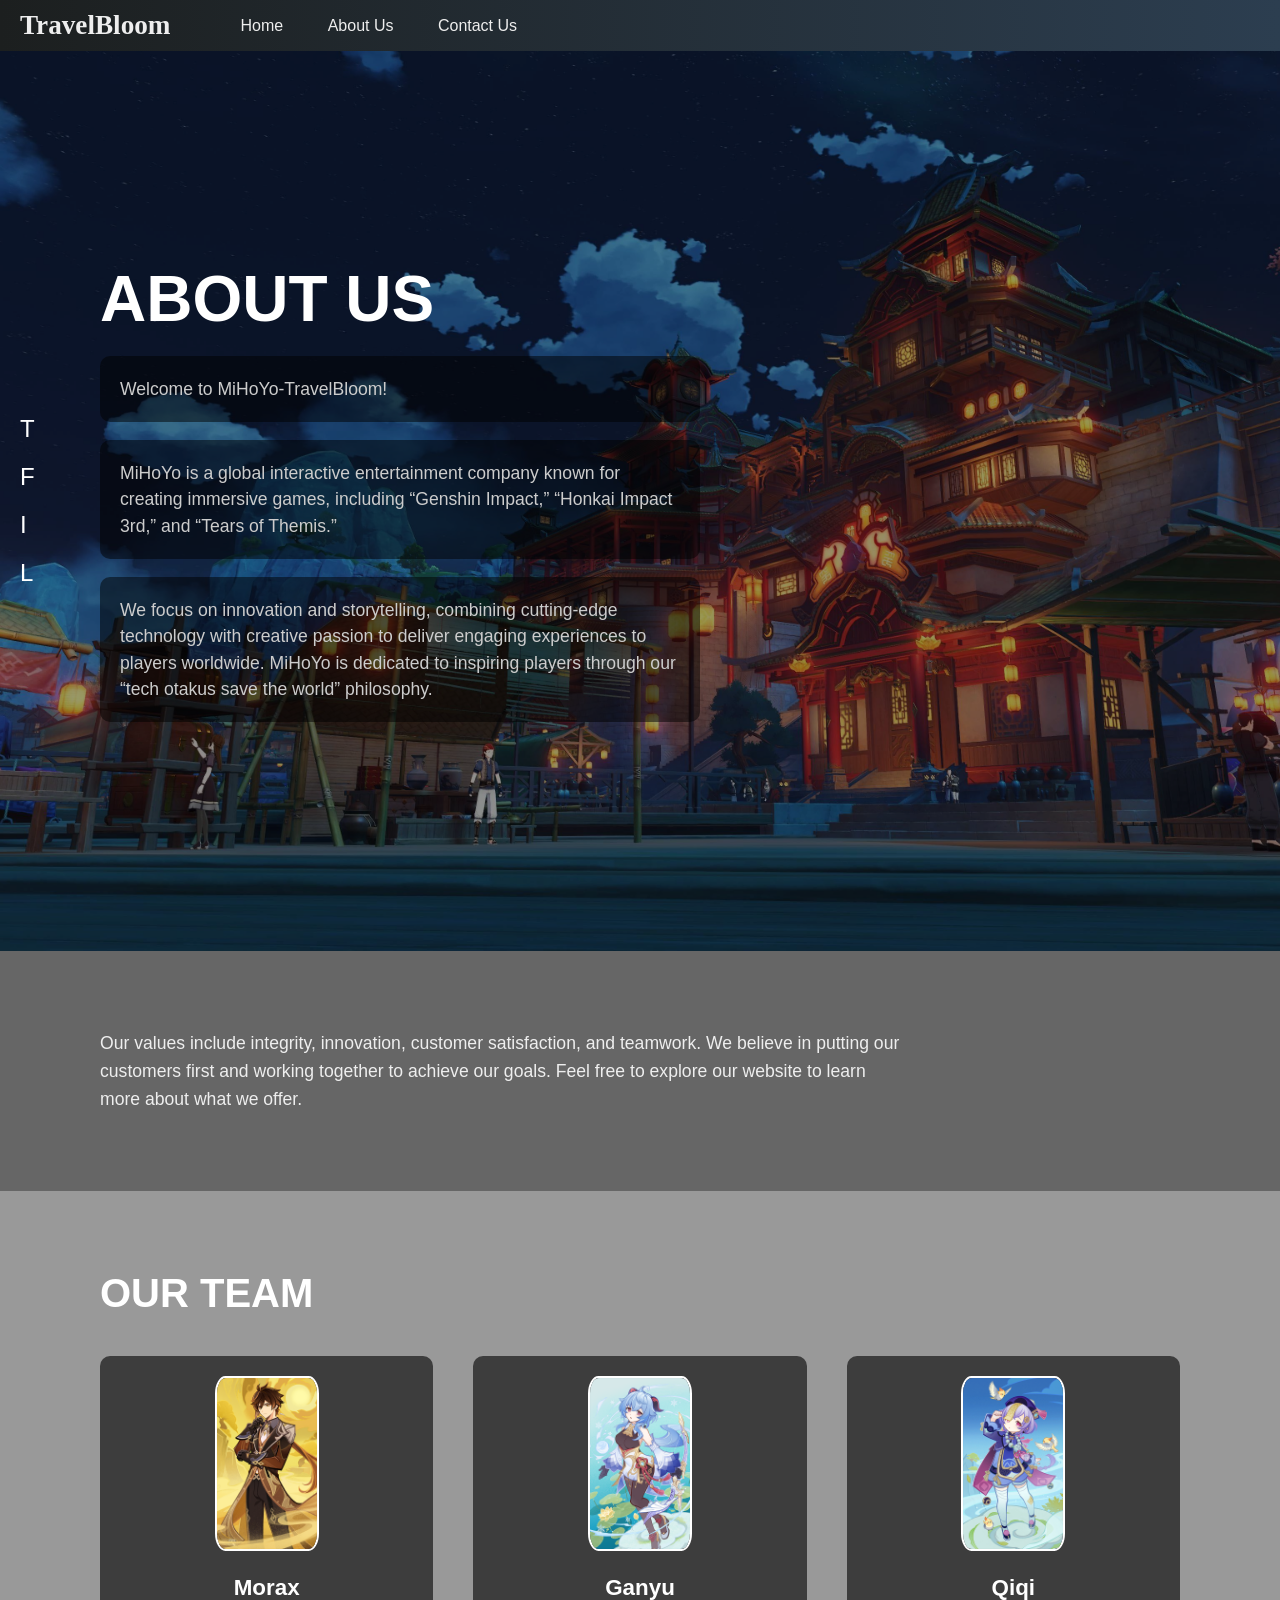
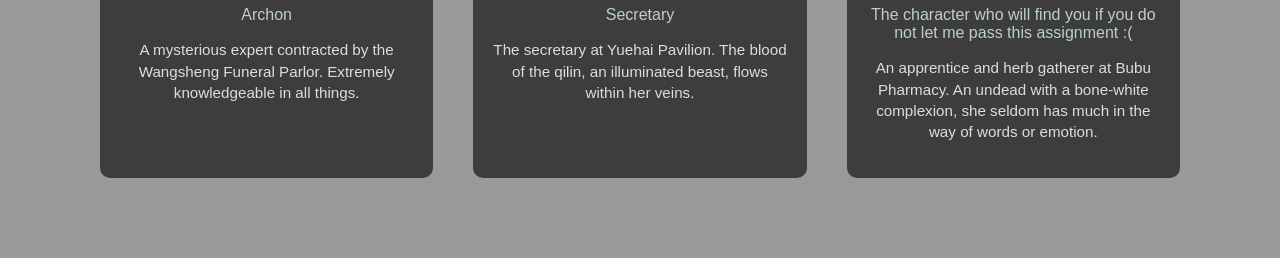
<file: travelRecommendation/about.html>
<!DOCTYPE html>
<html lang="en">
<head>
    <meta charset="UTF-8" />
    <meta name="viewport" content="width=device-width, initial-scale=1.0"/>
    <title>TravelBloom - About Us</title>
    <link rel="stylesheet" href="css/about.css">
    <style>
        body {
            margin: 0;
            font-family: Arial, sans-serif;
            color: #fff;
        }

        /* Navigation Bar */
        nav {
            display: flex;
            align-items: center;
            background: linear-gradient(to right, #1c1f1f, #2c3e50);
            padding: 10px 20px;
        }

        .logo {
            font-weight: bold;
            font-size: 1.7em;
            font-family: 'Georgia', serif;
            color: #eee;
            margin-right: 50px;
        }

        .nav-links a {
            text-decoration: none;
            color: #eee;
            margin: 0 20px;
            font-weight: 500;
            font-size: 1em;
        }

        .nav-links a:hover {
            color: #bcd0ce;
        }

        .nav-links {
            flex: 1;
        }

        /* Hero Section */
        .hero {
            position: relative;
            width: 100%;
            height: 100vh;
            background-image: url('images/background.jpg'); /* Replace with your own image */
            background-size: cover;
            background-position: center;
            display: flex;
            align-items: center;
            justify-content: flex-start;
            padding-left: 100px;
        }

        .overlay {
            position: absolute;
            top: 0; left: 0;
            width: 100%; height: 100%;
            background: rgba(0, 0, 0, 0.4);
        }

        .hero-content {
            position: relative;
            max-width: 600px;
        }

        .hero-content h1 {
            font-size: 4em;
            text-transform: uppercase;
            margin: 0 0 20px 0;
            font-weight: 700;
        }

        .hero-description {
            font-size: 1.1em;
            line-height: 1.5em;
            color: #ccc;
            background: rgba(0,0,0,0.5);
            padding: 20px;
            border-radius: 10px;
        }

        .social-icons {
            position: absolute;
            top: 50%;
            left: 20px;
            transform: translateY(-50%);
            display: flex;
            flex-direction: column;
            z-index: 10;
        }

        .social-icons a {
            text-decoration: none;
            color: #fff;
            margin: 10px 0;
            font-size: 24px;
            transition: color 0.3s ease;
        }

        .social-icons a:hover {
            color: #4cb5ae;
        }

        /* About Section */
        .about-section {
            position: relative;
            background: rgba(0,0,0,0.6);
            padding: 60px 100px;
            text-align: left;
        }

        .about-section h2 {
            font-size: 3em;
            margin-bottom: 20px;
            text-transform: uppercase;
        }

        .about-section p {
            font-size: 1.1em;
            line-height: 1.6em;
            color: #eee;
            max-width: 800px;
        }

        /* Team Section */
        .team-section {
            background: rgba(0,0,0,0.4);
            padding: 40px 100px 80px;
        }

        .team-section h3 {
            font-size: 2.5em;
            margin-bottom: 40px;
            text-transform: uppercase;
        }

        .team-members {
            display: flex;
            gap: 40px;
            flex-wrap: wrap;
        }

        .team-member {
            background: rgba(0,0,0,0.6);
            border-radius: 10px;
            padding: 20px;
            flex: 1 1 250px;
            max-width: 300px;
            text-align: center;
        }

        .team-member h4 {
            margin: 10px 0 5px;
            font-size: 1.4em;
        }

        .team-member span {
            display: block;
            font-size: 1em;
            color: #bcd0ce;
            margin-bottom: 15px;
        }

        .team-member p {
            font-size: 0.95em;
            line-height: 1.4em;
            color: #ddd;
        }

        @media(max-width: 768px) {
            .hero-content h1 {
                font-size: 3em;
            }

            .about-section, .team-section {
                padding: 40px 20px;
            }
        }
    </style>
</head>
<body>
<nav>
    <div class="logo">TravelBloom</div>
    <div class="nav-links">
        <a href="travel_recommendation.html">Home</a>
        <a href="about.html">About Us</a>
        <a href="contact.html">Contact Us</a>
    </div>
</nav>

<!-- Hero with About Us title -->
<section class="hero">
    <div class="overlay"></div>
    <div class="social-icons">
        <a href="#" title="Twitter">T</a>
        <a href="#" title="Facebook">F</a>
        <a href="#" title="Instagram">I</a>
        <a href="#" title="LinkedIn">L</a>
    </div>
    <div class="hero-content">
        <h1>About Us</h1>
        <p class="hero-description">
            Welcome to MiHoYo-TravelBloom!
        </p>

        <p class="hero-description">
            MiHoYo is a global interactive entertainment company known for creating immersive games, including “Genshin Impact,” “Honkai Impact 3rd,” and “Tears of Themis.”
        </p>

        <p class="hero-description">
           We focus on innovation and storytelling, combining cutting-edge technology with creative passion to deliver engaging experiences to players worldwide.
            MiHoYo is dedicated to inspiring players through our “tech otakus save the world” philosophy.
        </p>
    </div>
</section>

<!-- Company Information Section -->
<section class="about-section">
    <p>
        Our values include integrity, innovation, customer satisfaction, and teamwork. We believe in putting our customers first
        and working together to achieve our goals. Feel free to explore our website to learn more about what we offer.
    </p>
</section>

<!-- Team Section -->
<section class="team-section">
    <h3>Our Team</h3>
    <div class="team-members">
        <div class="team-member">
            <img src="images/zhongli.png" alt="zhongli" />
            <h4>Morax</h4>
            <span>Archon</span>
            <p>A mysterious expert contracted by the Wangsheng Funeral Parlor. Extremely knowledgeable in all things.</p>
        </div>
        <div class="team-member">
            <img src="images/ganyu.png" alt="ganyu" />
            <h4>Ganyu</h4>
            <span>Secretary</span>
            <p>The secretary at Yuehai Pavilion. The blood of the qilin, an illuminated beast, flows within her veins.</p>
        </div>
        <div class="team-member">
            <img src="images/qiqi.png" alt="qiqi" />
            <h4>Qiqi</h4>
            <span>The character who will find you if you do not let me pass this assignment :(</span>
            <p>An apprentice and herb gatherer at Bubu Pharmacy. An undead with a bone-white complexion, she seldom has much in the way of words or emotion.</p>
        </div>
    </div>
</section>
</body>
</html>
</file>
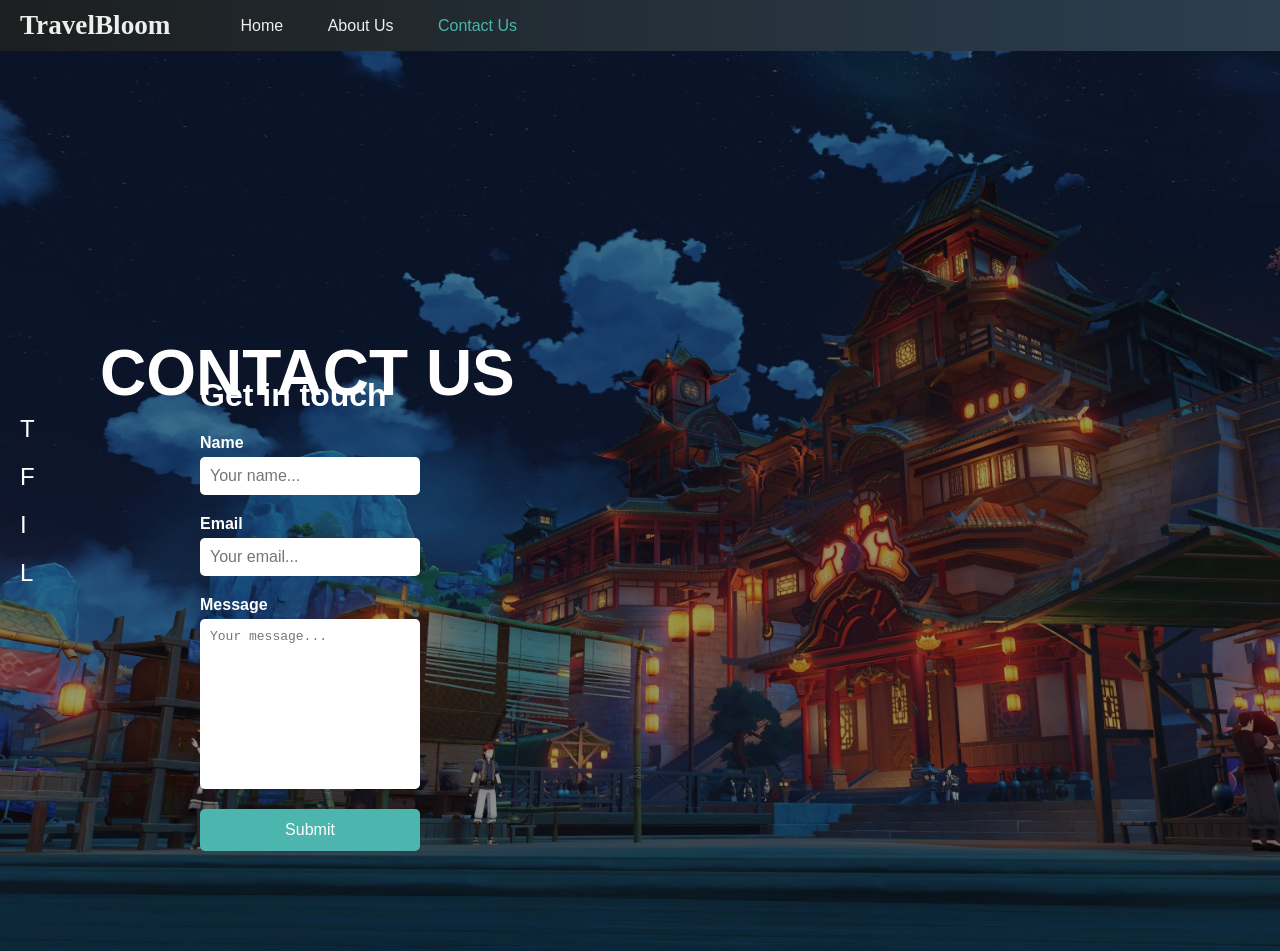
<file: travelRecommendation/contact.html>
<!DOCTYPE html>
<html lang="en">
<head>
    <meta charset="UTF-8" />
    <meta name="viewport" content="width=device-width, initial-scale=1.0"/>
    <title>TravelBloom - Contact Us</title>
    <link rel="stylesheet" href="css/contact.css">
    <style>
        body {
            margin: 0;
            font-family: Arial, sans-serif;
            color: #fff;
        }

        /* Navigation Bar */
        nav {
            display: flex;
            align-items: center;
            background: linear-gradient(to right, #1c1f1f, #2c3e50);
            padding: 10px 20px;
        }

        .logo {
            font-weight: bold;
            font-size: 1.7em;
            font-family: 'Georgia', serif;
            color: #eee;
            margin-right: 50px;
        }

        .nav-links a {
            text-decoration: none;
            color: #eee;
            margin: 0 20px;
            font-weight: 500;
            font-size: 1em;
        }

        .nav-links a:hover {
            color: #bcd0ce;
        }

        .nav-links {
            flex: 1;
        }

        /* Hero Section */

        .overlay {
            position: absolute;
            top: 0; left: 0;
            width: 100%; height: 100%;
            background: rgba(0, 0, 0, 0.4);
        }

        .hero-content {
            position: relative;
            max-width: 600px;
        }

        .hero-content h1 {
            font-size: 4em;
            text-transform: uppercase;
            margin: 0 0 20px 0;
            font-weight: 700;
        }

        .contact-section {
            position: relative;
            padding: 100px 100px;
            display: flex;
            flex-direction: column;
            max-width: 500px;
            margin-top: -20vh; /* Pulls the form up into the hero section area */
        }

        .contact-section h2 {
            font-size: 2em;
            margin-bottom: 20px;
        }

        .contact-form {
            display: flex;
            flex-direction: column;
        }

        .contact-form label {
            margin-bottom: 5px;
            font-weight: bold;
            font-size: 1em;
        }

        .contact-form input[type="text"],
        .contact-form input[type="email"],
        .contact-form textarea {
            padding: 10px;
            margin-bottom: 20px;
            border: none;
            border-radius: 5px;
            font-size: 1em;
            color: #333;
        }

        .contact-form textarea {
            height: 150px;
            resize: none;
        }

        .contact-form button[type="submit"] {
            background: #4cb5ae;
            color: #fff;
            border: none;
            padding: 12px 20px;
            font-size: 1em;
            border-radius: 5px;
            cursor: pointer;
        }

        .contact-form button[type="submit"]:hover {
            background: #3a928a;
        }

        .social-icons {
            position: absolute;
            top: 50%;
            left: 20px;
            transform: translateY(-50%);
            display: flex;
            flex-direction: column;
            z-index: 10;
        }

        .social-icons a {
            text-decoration: none;
            color: #fff;
            margin: 10px 0;
            font-size: 24px;
            transition: color 0.3s ease;
        }

        .social-icons a:hover {
            color: #4cb5ae;
        }

        @media(max-width: 768px) {
            .hero-content h1 {
                font-size: 3em;
            }

            .contact-section {
                padding: 40px 20px;
                margin-top: 0;
                max-width: 90%;
            }
        }
    </style>
</head>
<body>
<nav>
    <div class="logo">TravelBloom</div>
    <div class="nav-links">
        <a href="travel_recommendation.html">Home</a>
        <a href="about.html">About Us</a>
        <a href="contact.html" style="color: #4cb5ae;">Contact Us</a>
    </div>
</nav>

<section class="hero">
    <div class="overlay"></div>
    <div class="social-icons">
        <!-- Replace placeholders with actual icons or Font Awesome -->
        <a href="#" title="Twitter">T</a>
        <a href="#" title="Facebook">F</a>
        <a href="#" title="Instagram">I</a>
        <a href="#" title="LinkedIn">L</a>
    </div>
    <div class="hero-content">
        <h1>Contact Us</h1>
        <div class="contact-section">
            <h2>Get in touch</h2>
            <form class="contact-form" action="#" method="post">
                <label for="name">Name</label>
                <input type="text" id="name" name="name" placeholder="Your name..." required>

                <label for="email">Email</label>
                <input type="email" id="email" name="email" placeholder="Your email..." required>

                <label for="message">Message</label>
                <textarea id="message" name="message" placeholder="Your message..." required></textarea>

                <button type="submit">Submit</button>
            </form>
        </div>
    </div>
</section>
</body>
</html>
</file>
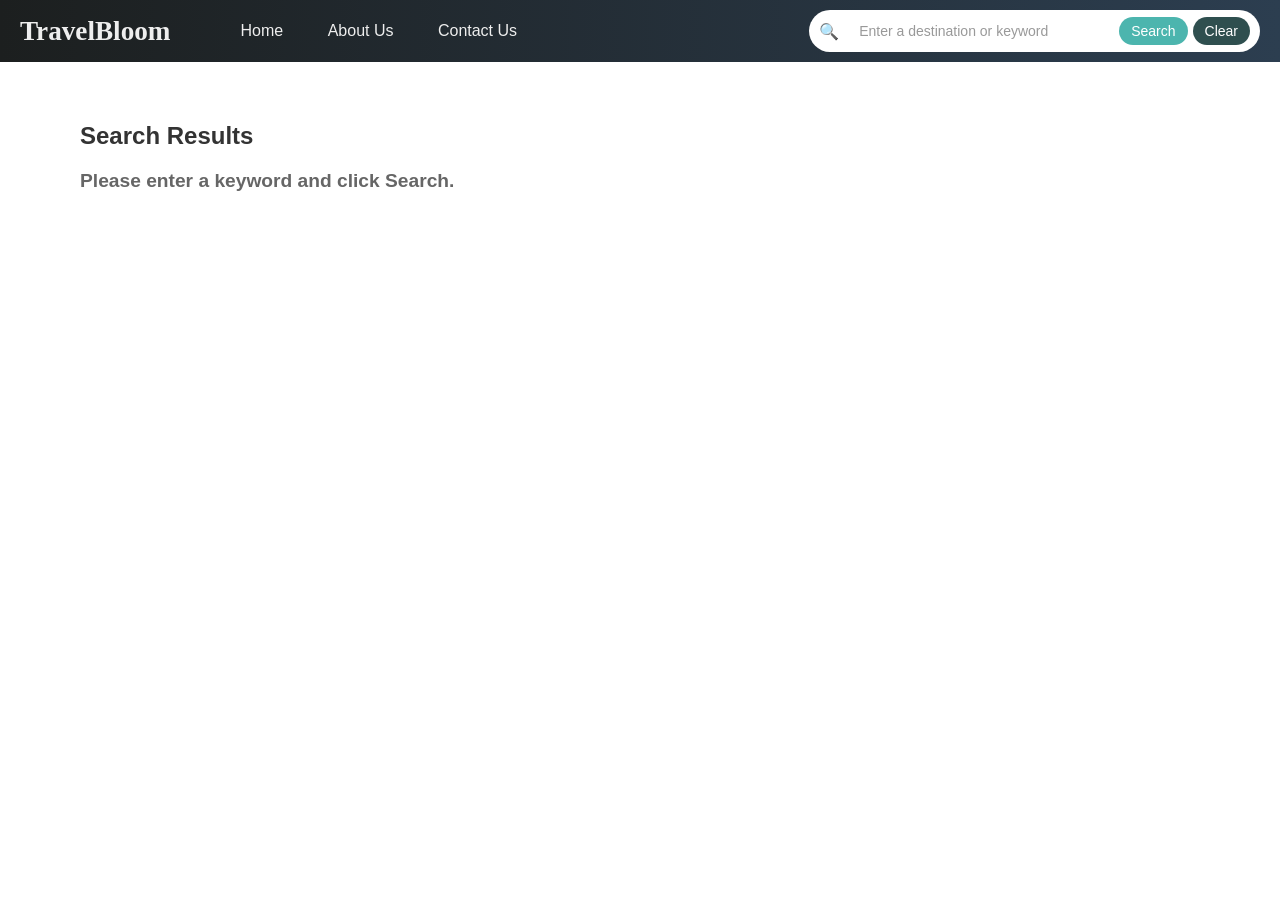
<file: travelRecommendation/search.html>
<!DOCTYPE html>
<html lang="en">
<head>
    <meta charset="UTF-8" />
    <meta name="viewport" content="width=device-width, initial-scale=1.0"/>
    <title>TravelBloom - Search Results</title>
    <style>
        body {
            margin: 0;
            font-family: Arial, sans-serif;
            color: #333;
        }

        nav {
            display: flex;
            align-items: center;
            background: linear-gradient(to right, #1c1f1f, #2c3e50);
            padding: 10px 20px;
        }

        .logo {
            font-weight: bold;
            font-size: 1.7em;
            font-family: 'Georgia', serif;
            color: #eee;
            margin-right: 50px;
        }

        .nav-links a {
            text-decoration: none;
            color: #eee;
            margin: 0 20px;
            font-weight: 500;
            font-size: 1em;
        }

        .nav-links a:hover {
            color: #bcd0ce;
        }

        .nav-links {
            flex: 1;
        }

        .search-container {
            display: flex;
            align-items: center;
            background-color: #ffffff;
            border-radius: 50px;
            padding: 5px 10px;
        }

        .search-container input[type="text"] {
            border: none;
            outline: none;
            border-radius: 50px;
            padding: 8px 10px;
            font-size: 14px;
            color: #333;
            width: 240px;
        }

        .search-container input::placeholder {
            color: #999;
        }

        .search-container button {
            border: none;
            background: #4cb5ae;
            color: #fff;
            padding: 6px 12px;
            margin-left: 10px;
            border-radius: 20px;
            cursor: pointer;
            font-size: 14px;
        }

        .search-container button.clear-btn {
            background: #2f4f4f;
            margin-left: 5px;
        }

        .search-container button:hover {
            opacity: 0.9;
        }

        .search-icon {
            margin-right: 10px;
            color: #333;
            font-size: 16px;
        }

        /* Results Section */
        .results-container {
            padding: 40px 80px;
            background: rgba(255, 255, 255, 0.8); /* A white overlay for readability */
        }

        .results-container h2 {
            margin-bottom: 20px;
        }

        .recommendation {
            border: 1px solid #ccc;
            border-radius: 10px;
            margin-bottom: 20px;
            display: flex;
            overflow: hidden;
            background: #f9f9f9;
        }

        .recommendation img {
            width: 300px;
            height: 200px;
            object-fit: cover;
        }

        .recommendation-info {
            padding: 20px;
            display: flex;
            flex-direction: column;
            justify-content: center;
        }

        .recommendation-info h3 {
            margin: 0 0 10px 0;
        }

        .recommendation-info p {
            margin: 0;
        }

        .no-results {
            font-weight: bold;
            font-size: 1.2em;
            color: #666;
        }

        .visit-button {
            background: #4cb5ae;
            color: #fff;
            border: none;
            width: 100px;    /* Fixed width */
            height: 40px;    /* Fixed height */
            margin-top: 10px;
            border-radius: 5px;
            cursor: pointer;
            font-size: 1em;
            /* Remove or adjust padding if you want text perfectly centered */
            padding: 0;
            display: flex;
            justify-content: center;
            align-items: center;
        }

        .visit-button:hover {
            background: #3a928a;
        }
    </style>
</head>
<body>
<nav>
    <div class="logo">TravelBloom</div>
    <div class="nav-links">
        <a href="travel_recommendation.html">Home</a>
        <a href="about.html">About Us</a>
        <a href="contact.html">Contact Us</a>
    </div>
    <!-- This search form is the same as on other pages; user enters keyword here -->
    <form class="search-container" action="search.html" method="get">
        <span class="search-icon">🔍</span>
        <input type="text" name="q" placeholder="Enter a destination or keyword" />
        <button type="submit">Search</button>
        <button type="reset" class="clear-btn">Clear</button>
    </form>
</nav>

<div class="results-container">
    <h2>Search Results</h2>
    <div id="results"></div>
</div>

<script src="search.js"></script>
</body>
</html>
</file>
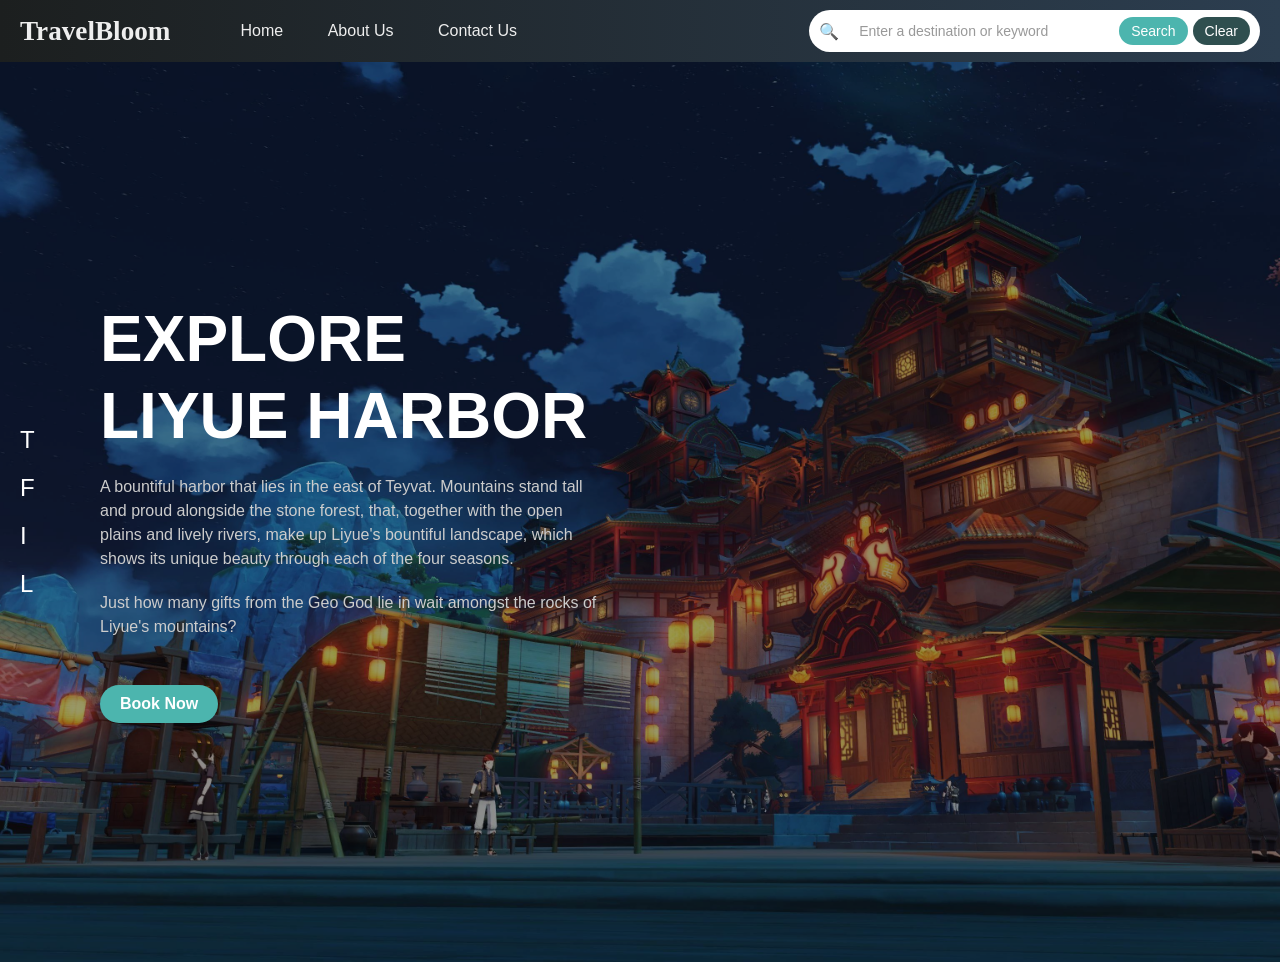
<file: travelRecommendation/travel_recommendation.html>
<!DOCTYPE html>
<html lang="en">
<head>
    <meta charset="UTF-8" />
    <meta name="viewport" content="width=device-width, initial-scale=1.0"/>
    <title>TravelBloom</title>
    <style>
        body {
            margin: 0;
            font-family: Arial, sans-serif;
            color: #fff;
        }

        /* Navigation Bar */
        nav {
            display: flex;
            align-items: center;
            background: linear-gradient(to right, #1c1f1f, #2c3e50);
            padding: 10px 20px;
        }

        .logo {
            font-weight: bold;
            font-size: 1.7em;
            font-family: 'Georgia', serif;
            color: #eee;
            margin-right: 50px;
        }

        .nav-links a {
            text-decoration: none;
            color: #eee;
            margin: 0 20px;
            font-weight: 500;
            font-size: 1em;
        }

        .nav-links a:hover {
            color: #bcd0ce;
        }

        .nav-links {
            flex: 1;
        }

        .search-container {
            display: flex;
            align-items: center;
            background-color: #ffffff;
            border-radius: 50px;
            padding: 5px 10px;
        }

        .search-container input[type="text"] {
            border: none;
            outline: none;
            border-radius: 50px;
            padding: 8px 10px;
            font-size: 14px;
            color: #333;
            width: 240px;
        }

        .search-container input::placeholder {
            color: #999;
        }

        .search-container button {
            border: none;
            background: #4cb5ae;
            color: #fff;
            padding: 6px 12px;
            margin-left: 10px;
            border-radius: 20px;
            cursor: pointer;
            font-size: 14px;
        }

        .search-container button.clear-btn {
            background: #2f4f4f; /* darker tone for Clear button */
            margin-left: 5px;
        }

        .search-container button:hover {
            opacity: 0.9;
        }

        .search-icon {
            margin-right: 10px;
            color: #333;
            font-size: 16px;
        }

        /* Hero Section */

        .hero {
            position: relative;
            width: 100%;
            height: 100vh;
            background-image: url('images/background.jpg'); /* Replace with your image */
            background-size: cover;
            background-position: center;
            display: flex;
            align-items: center;
            justify-content: flex-start;
            padding-left: 100px;
        }

        .overlay {
            position: absolute;
            top: 0; left: 0;
            width: 100%; height: 100%;
            background: rgba(0, 0, 0, 0.4);
        }

        .hero-content {
            position: relative;
            max-width: 500px;
        }

        .hero-content h1 {
            font-size: 4em;
            line-height: 1.2em;
            text-transform: uppercase;
            margin: 0;
            font-weight: 700;
        }

        .hero-content h1 span {
            display: block;
        }

        .hero-intro {
            margin-top: 20px;
            font-size: 1em;
            line-height: 1.5em;
            color: #ccc;
        }

        .hero-button {
            display: inline-block;
            margin-top: 30px;
            background: #4cb5ae;
            color: #fff;
            text-decoration: none;
            padding: 10px 20px;
            border-radius: 25px;
            font-weight: bold;
            transition: background 0.3s ease;
        }

        .hero-button:hover {
            background: #3a928a;
        }

        /* Social Icons (Left Side) */
        .social-icons {
            position: absolute;
            top: 50%;
            left: 20px;
            transform: translateY(-50%);
            display: flex;
            flex-direction: column;
            z-index: 10;
        }

        .social-icons a {
            text-decoration: none;
            color: #fff;
            margin: 10px 0;
            font-size: 24px;
            transition: color 0.3s ease;
        }

        .social-icons a:hover {
            color: #4cb5ae;
        }
    </style>
</head>
<body>
<nav>
    <div class="logo">TravelBloom</div>
    <div class="nav-links">
        <a href="travel_recommendation.html">Home</a>
        <a href="about.html">About Us</a>
        <a href="contact.html">Contact Us</a>
    </div>
    <form class="search-container" action="search.html" method="get">
        <span class="search-icon">🔍</span>
        <input type="text" name="q" placeholder="Enter a destination or keyword" />
        <button type="submit">Search</button>
        <button type="reset" class="clear-btn">Clear</button>
    </form>
</nav>

<section class="hero">
    <div class="overlay"></div>
    <div class="social-icons">
        <!-- Replace placeholders with actual icons or Font Awesome icons -->
        <a href="#" title="Twitter">T</a>
        <a href="#" title="Facebook">F</a>
        <a href="#" title="Instagram">I</a>
        <a href="#" title="LinkedIn">L</a>
    </div>
    <div class="hero-content">
        <h1>
            <span>Explore</span>
            <span>Liyue Harbor</span>
        </h1>
        <p class="hero-intro">
            A bountiful harbor that lies in the east of Teyvat.
            Mountains stand tall and proud alongside the stone forest,
            that, together with the open plains and lively rivers,
            make up Liyue's bountiful landscape,
            which shows its unique beauty through each of the four seasons.
        </p>

        <p class="hero-intro">
            Just how many gifts from the Geo God lie in wait amongst the rocks of Liyue's mountains?
        </p>
        <a href="booking.html" class="hero-button">Book Now</a>
    </div>
</section>
</body>
</html>
</file>
<file: travelRecommendation/css/about.css>
.team-member img {
    width: 100px;       /* Reduce the size */
    height: auto;      /* Let the height adjust automatically */
    border-radius: 10%;
    margin-bottom: 10px;
    border: 2px solid #fff;
}
</file>
<file: travelRecommendation/css/contact.css>
.hero {
    position: relative;
    width: 100%;
    height: 100vh;
    background-image: url('../images/background.jpg'); /* Update with your image path */
    background-size: cover;
    background-position: center;
    display: flex;
    align-items: flex-end;
    justify-content: flex-start;
    padding-left: 100px;
}
</file>
